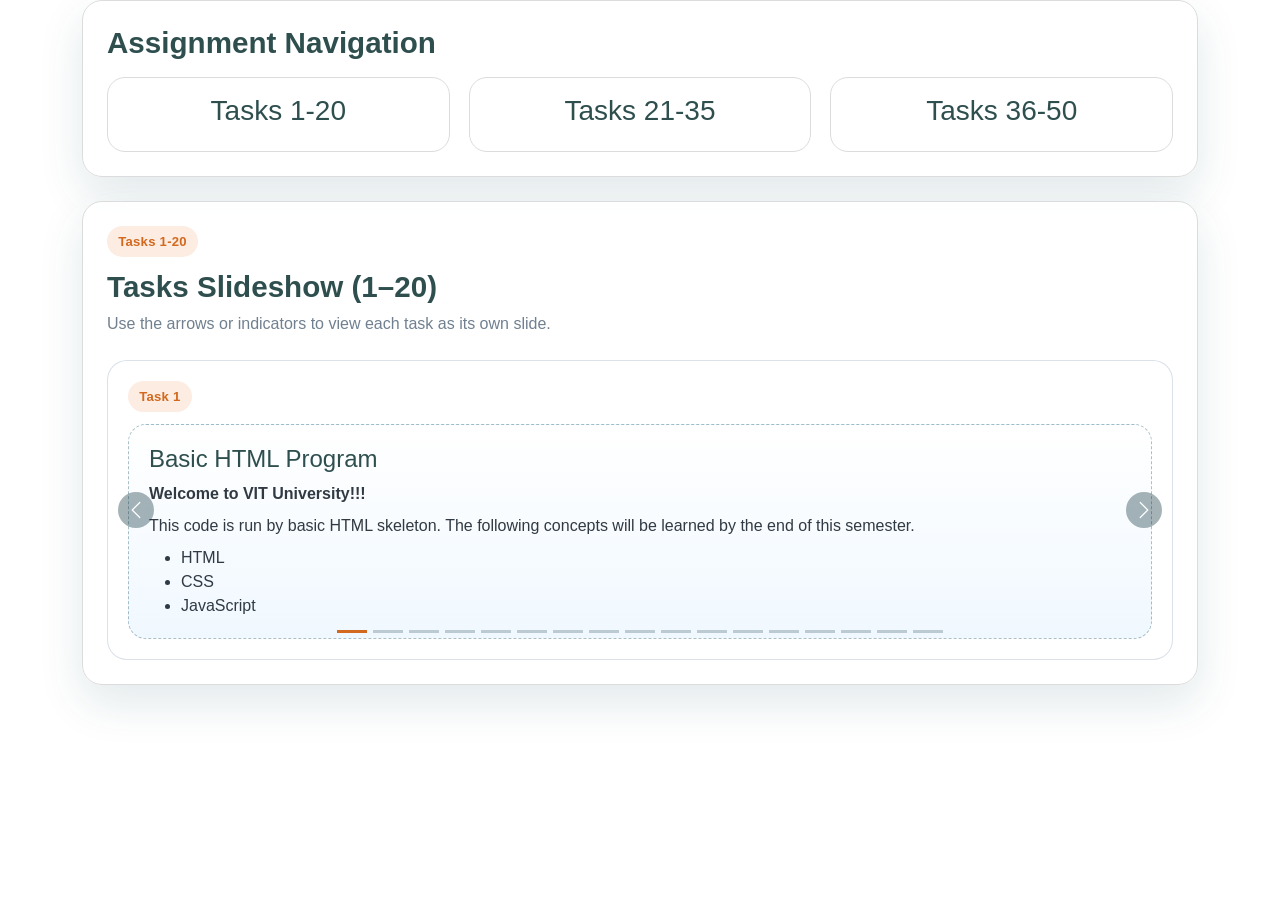
<file: index.html>
<html >
<head> 
  <title>Campus Craft Hub | Home</title>
  <link href="https://cdn.jsdelivr.net/npm/bootstrap@5.3.3/dist/css/bootstrap.min.css" rel="stylesheet">
  <link rel="stylesheet" href="assets/css/style.css">
</head>
<body>
  <main class="container pb-5">
    <section class="glass-card p-4 mb-4">
      <h2 class="section-title">Assignment Navigation</h2>
      <p class="section-subtitle"></p>
      <div class="flex-demo mt-3">
        <a class="flex-box" href="#task-1-20"><h3>Tasks 1-20</h3></a>
        <a class="flex-box" href="about.html#task-21-35"><h3>Tasks 21-35</h3></a>
        <a class="flex-box" href="contact.html#task-36-50"><h3>Tasks 36-50</h3></a>
      </div>
    </section>
    <section class="glass-card p-4 mb-4" id="task-1-20">
      <div class="task-chip">Tasks 1-20</div>
      <h2 class="section-title">Tasks Slideshow (1–20)</h2>
      <p class="section-subtitle mb-0">Use the arrows or indicators to view each task as its own slide.</p>

      <div id="tasksCarousel1to20" class="carousel slide tcar mt-4" data-bs-ride="false">
        <div class="carousel-indicators">
          <button type="button" data-bs-target="#tasksCarousel1to20" data-bs-slide-to="0" class="active" aria-current="true" aria-label="Task 1"></button>
          <button type="button" data-bs-target="#tasksCarousel1to20" data-bs-slide-to="1" aria-label="Task 2"></button>
          <button type="button" data-bs-target="#tasksCarousel1to20" data-bs-slide-to="2" aria-label="Task 3"></button>
          <button type="button" data-bs-target="#tasksCarousel1to20" data-bs-slide-to="3" aria-label="Task 5"></button>
          <button type="button" data-bs-target="#tasksCarousel1to20" data-bs-slide-to="4" aria-label="Task 6"></button>
          <button type="button" data-bs-target="#tasksCarousel1to20" data-bs-slide-to="5" aria-label="Task 7"></button>
          <button type="button" data-bs-target="#tasksCarousel1to20" data-bs-slide-to="6" aria-label="Task 10"></button>
          <button type="button" data-bs-target="#tasksCarousel1to20" data-bs-slide-to="7" aria-label="Task 11"></button>
          <button type="button" data-bs-target="#tasksCarousel1to20" data-bs-slide-to="8" aria-label="Task 12"></button>
          <button type="button" data-bs-target="#tasksCarousel1to20" data-bs-slide-to="9" aria-label="Task 13"></button>
          <button type="button" data-bs-target="#tasksCarousel1to20" data-bs-slide-to="10" aria-label="Task 14"></button>
          <button type="button" data-bs-target="#tasksCarousel1to20" data-bs-slide-to="11" aria-label="Task 15"></button>
          <button type="button" data-bs-target="#tasksCarousel1to20" data-bs-slide-to="12" aria-label="Task 16"></button>
          <button type="button" data-bs-target="#tasksCarousel1to20" data-bs-slide-to="13" aria-label="Task 17"></button>
          <button type="button" data-bs-target="#tasksCarousel1to20" data-bs-slide-to="14" aria-label="Task 18"></button>
          <button type="button" data-bs-target="#tasksCarousel1to20" data-bs-slide-to="15" aria-label="Task 19"></button>
          <button type="button" data-bs-target="#tasksCarousel1to20" data-bs-slide-to="16" aria-label="Task 20"></button>
        </div>

        <div class="carousel-inner">
          <div class="carousel-item active">
            <div class="tslide">
              <div class="task-chip">Task 1</div>
              <div class="tph">
                <h3 class="h4 mb-2">Basic HTML Program</h3>
                <p class="mb-2"><b>Welcome to VIT University!!!</b></p>
                <p class="mb-2">This code is run by basic HTML skeleton. The following concepts will be learned by the end of this semester.</p>
                <ul class="mb-0">
                  <li>HTML</li>
                  <li>CSS</li>
                  <li>JavaScript</li>
                </ul>
              </div>
            </div>
          </div>

          <div class="carousel-item">
            <div class="tslide">
              <div class="task-chip">Task 2</div>
              <div class="tph">
                <h3 class="h4 mb-2">Local Server Execution</h3>
                <p class="mb-2"><b>Welcome to VIT University!!!</b></p>
                <p class="mb-0">This HTML file is executed using a local web server.</p>
              </div>
            </div>
          </div>

          <div class="carousel-item">
            <div class="tslide">
              <div class="task-chip">Task 3</div>
              <div class="tph">
                <h3 class="h4 mb-2">JPMorgan Chase &amp; Co.</h3>
                <p class="mb-0">
                  JPMorgan Chase &amp; Co. is an American multinational financial services company and the largest bank in the United States as well as the world’s largest bank by market capitalization. Headquartered in New York City, it traces its roots back over 225 years through predecessors such as J.P. Morgan &amp; Co. and Chase Manhattan Bank. Formed in its current structure in 2000 via the merger of J.P. Morgan &amp; Co. and Chase Manhattan, the firm operates globally through the J.P. Morgan and Chase brands, offering investment banking, commercial banking, asset and wealth management, retail banking, and credit card services. Led by chairman and CEO Jamie Dimon, JPMorgan Chase plays a major role in global finance and is considered systemically important due to its size, worldwide presence, and influence.
                </p>
              </div>
            </div>
          </div>

          <div class="carousel-item">
            <div class="task-slide">
              <section class="simple-layout">
                <div class="task-chip">Task 5</div>
                <h2 class="section-title">Simple Four-Part Layout</h2>
                <div class="part">Header Section</div>
                <div class="part">Navigation Bar Section</div>
                <div class="part">Main Content Area Section</div>
                <div class="part">Footer Section</div>
              </section>
            </div>
          </div>

          <div class="carousel-item">
            <div class="task-slide">
              <section class="home-layout">
                <div class="task-chip">Task 6</div>
                <h2 class="section-title">Featured Experiences</h2>
                <div class="row g-4 mt-1">
                  <div class="col-md-6">
                    <div class="box">
                      <h3>Student Projects</h3>
                      <p>Students build polished websites, dashboards, and portfolios while learning responsive layout fundamentals.</p>
                      <img src="assets/images/product.svg" alt="Project showcase graphic">
                    </div>
                  </div>
                  <div class="col-md-6">
                    <div class="box">
                      <h3>Creative Labs</h3>
                      <p>Each page blends structured content, image placement, and interactive design to keep the site engaging.</p>
                      <img src="assets/images/campus.svg" alt="Creative lab illustration">
                    </div>
                  </div>
                </div>
              </section>
            </div>
          </div>

          <div class="carousel-item">
            <div class="task-slide">
              <div class="task-chip">Task 7</div>
              <h2 class="section-title">Core Focus Areas</h2>
              <div class="stack-section stack-services mt-3">Services</div>
              <div class="stack-section stack-portfolio mt-3">Portfolio</div>
              <div class="stack-section stack-testimonials mt-3">Testimonials</div>
            </div>
          </div>

          <div class="carousel-item">
            <div class="task-slide">
              <div class="task-chip">Task 10</div>
              <div class="task-placeholder">
                <h3 class="h4 mb-2">Responsive Contact Form</h3>
                <div class="form-shell mt-3">
                  <div class="form-head"><h4 class="h6 mb-0">Send Us a Message</h4></div>
                  <div class="form-body">
                    <form class="row g-3">
                      <div class="col-md-6">
                        <label class="form-label">Name</label>
                        <input class="form-control modern-input" type="text" placeholder="Your name">
                      </div>
                      <div class="col-md-6">
                        <label class="form-label">Email</label>
                        <input class="form-control modern-input" type="email" placeholder="Your email">
                      </div>
                      <div class="col-12">
                        <label class="form-label">Subject</label>
                        <input class="form-control modern-input" type="text" placeholder="Message subject">
                      </div>
                      <div class="col-12">
                        <label class="form-label">Message</label>
                        <textarea class="form-control modern-input" rows="4" placeholder="Type your message"></textarea>
                      </div>
                      <div class="col-12">
                        <button class="btn btn-brand" type="button">Submit</button>
                      </div>
                    </form>
                  </div>
                </div>
              </div>
            </div>
          </div>

          <div class="carousel-item">
            <div class="task-slide">
              <div class="task-chip">Task 11</div>
              <h2 class="section-title">Restaurant Menu</h2>
              <ul class="mb-0">
                <li><b>Starter</b>
                  <ol><li>Starter1</li><li>Starter2</li><li>Starter3</li></ol>
                </li>
                <li><b>Main Course</b>
                  <ol>
                    <li>Special Dish1</li>
                    <li>Special Dish2</li>
                    <li>Special Dish3</li>
                    <li>Special Dish4</li>
                    <li>Special Dish5</li>
                  </ol>
                </li>
                <li><b>Desserts</b>
                  <ol><li>Dessert1</li><li>Dessert2</li><li>Dessert3</li></ol>
                </li>
              </ul>
            </div>
          </div>

          <div class="carousel-item">
            <div class="task-slide">
              <div class="task-chip">Task 12</div>
              <h2 class="section-title">Web Technologies Course Outline</h2>
              <ol>
                <li>HTML
                  <ul>
                    <li>elements</li>
                    <li>attributes</li>
                    <li>lists</li>
                    <li>tables</li>
                  </ul>
                </li>
                <li>CSS</li>
                <li>Bootstrap</li>
                <li>Javascript</li>
                <li>PHP</li>
              </ol>
              <dl class="mb-0">
                <dt>Ordered List</dt>
                <dd>a list where the sequence or order of the list items is important, typically rendered with a preceding number or letter marker</dd>
                <dt>Unordered List</dt>
                <dd>a block-level element used to group a collection of related items where the order or sequence is not semantically important</dd>
                <dt>Description List</dt>
                <dd>The element encloses a list of groups of terms and descriptions.</dd>
              </dl>
            </div>
          </div>

          <div class="carousel-item">
            <div class="task-slide">
              <section class="table-card p-0 border-0 shadow-none bg-transparent">
                <div class="task-chip">Task 13</div>
                <h2 class="section-title">Restaurant Menu</h2>
                <div class="table-responsive mt-3">
                  <table class="styled-table">
                    <thead>
                      <tr>
                        <th>Dish Name</th>
                        <th>Image</th>
                        <th>Price</th>
                        <th>Qty Available</th>
                        <th>Offers</th>
                      </tr>
                    </thead>
                    <tbody>
                      <tr>
                        <td>
                          <ul>
                            <li><b>Appetizers</b></li>
                          </ul>
                          <hr>Spring rolls
                        </td>
                        <td><img src="assets/images/product.svg" alt="Appetizer 1" width="100" height="100"></td>
                        <td>$4.00</td>
                        <td>20</td>
                        <td>10%</td>
                      </tr>
                      <tr><td>Garlic Bread</td><td><img src="assets/images/product.svg" alt="Garlic Bread" width="100" height="100"></td><td>$3.50</td><td>15</td><td>Buy 1 Get 1</td></tr>
                      <tr><td>French Fries</td><td><img src="assets/images/product.svg" alt="French Fries" width="100" height="100"></td><td>$2.50</td><td>50</td><td>Free Ketchup</td></tr>
                      <tr><td>Chicken Wings</td><td><img src="assets/images/product.svg" alt="Chicken Wings" width="100" height="100"></td><td>$6.00</td><td>12</td><td>None</td></tr>
                      <tr><td><ul><li><b>Main Course</b></li></ul><hr>Veggie Burger</td><td><img src="assets/images/product.svg" alt="Veggie Burger" width="100" height="100"></td><td>$5.50</td><td>30</td><td>Free Soda</td></tr>
                      <tr><td>Grilled Chicken</td><td><img src="assets/images/product.svg" alt="Grilled Chicken" width="100" height="100"></td><td>$8.00</td><td>10</td><td>15% Off</td></tr>
                      <tr><td>Cheese Pizza</td><td><img src="assets/images/product.svg" alt="Cheese Pizza" width="100" height="100"></td><td>$7.00</td><td>8</td><td>Extra Cheese $1</td></tr>
                      <tr><td>Pasta Alfredo</td><td><img src="assets/images/product.svg" alt="Pasta Alfredo" width="100" height="100"></td><td>$6.50</td><td>14</td><td>Monday Special</td></tr>
                    </tbody>
                  </table>
                </div>
              </section>
            </div>
          </div>

          <div class="carousel-item">
            <div class="task-slide">
              <div class="task-chip">Task 14</div>
              <section class="table-card p-0 border-0 shadow-none bg-transparent">
                <h2 class="section-title">Community Showcase</h2>
                <div class="table-responsive mt-3">
                  <table class="styled-table">
                    <thead>
                      <tr>
                        <th>Rank</th>
                        <th>Student Name</th>
                        <th>Score</th>
                        <th>Photo and Medal</th>
                      </tr>
                    </thead>
                    <tbody>
                      <tr>
                        <td>1st</td>
                        <td>Aanya Rao<ul><li>Top subjects: HTML, CSS, UI Design</li></ul></td>
                        <td>98</td>
                        <td><img src="assets/images/profile.svg" alt="Student 1" width="70" height="70"> <img src="assets/images/medal-gold.svg" alt="Gold medal" width="50" height="50"></td>
                      </tr>
                      <tr>
                        <td>2nd</td>
                        <td>Rahul Menon<ul><li>Top subjects: JavaScript, SQL, Bootstrap</li></ul></td>
                        <td>95</td>
                        <td><img src="assets/images/profile.svg" alt="Student 2" width="70" height="70"> <img src="assets/images/medal-silver.svg" alt="Silver medal" width="50" height="50"></td>
                      </tr>
                      <tr>
                        <td>3rd</td>
                        <td>Nisha Patel<ul><li>Top subjects: PHP, Forms, jQuery</li></ul></td>
                        <td>92</td>
                        <td><img src="assets/images/profile.svg" alt="Student 3" width="70" height="70"> <img src="assets/images/medal-bronze.svg" alt="Bronze medal" width="50" height="50"></td>
                      </tr>
                    </tbody>
                  </table>
                </div>
              </section>
            </div>
          </div>

          <div class="carousel-item">
            <div class="task-slide">
              <div class="task-chip">Task 15</div>
              <section class="table-card p-0 border-0 shadow-none bg-transparent">
                <h2 class="section-title">Team Profiles</h2>
                <div class="table-responsive mt-3">
                  <table class="styled-table">
                    <thead>
                      <tr><th>Photo</th><th>Name</th><th>Roll No</th><th>Department</th><th>Email</th></tr>
                    </thead>
                    <tbody>
                      <tr><td><img src="assets/images/profile.svg" alt="Profile 1" width="60" height="60"></td><td>Aanya Rao</td><td>WT101</td><td>CSE</td><td>aanya@example.edu</td></tr>
                      <tr><td><img src="assets/images/profile.svg" alt="Profile 2" width="60" height="60"></td><td>Rahul Menon</td><td>WT102</td><td>IT</td><td>rahul@example.edu</td></tr>
                      <tr><td><img src="assets/images/profile.svg" alt="Profile 3" width="60" height="60"></td><td>Nisha Patel</td><td>WT103</td><td>AIML</td><td>nisha@example.edu</td></tr>
                      <tr><td><img src="assets/images/profile.svg" alt="Profile 4" width="60" height="60"></td><td>Joel Mathew</td><td>WT104</td><td>ECE</td><td>joel@example.edu</td></tr>
                    </tbody>
                  </table>
                </div>
              </section>
            </div>
          </div>

          <div class="carousel-item">
            <div class="task-slide">
              <div class="task-chip">Task 16</div>
              <section class="table-card p-0 border-0 shadow-none bg-transparent">
                <h2 class="section-title">Resource Catalog</h2>
                <div class="table-responsive mt-3">
                  <table class="styled-table">
                    <thead>
                      <tr><th>Image</th><th>Product Name</th><th>Price</th><th>Description</th></tr>
                    </thead>
                    <tbody>
                      <tr><td><img src="assets/images/product.svg" alt="Tablet" width="90" height="90"></td><td>Student Tablet</td><td>Rs. 18999</td><td>Compact digital companion for smart note-taking.</td></tr>
                      <tr><td><img src="assets/images/product.svg" alt="Headphones" width="90" height="90"></td><td>Studio Headphones</td><td>Rs. 4999</td><td>Comfortable audio headset for learning labs.</td></tr>
                      <tr><td><img src="assets/images/product.svg" alt="Keyboard" width="90" height="90"></td><td>Mechanical Keyboard</td><td>Rs. 3499</td><td>Fast typing support for coding and writing tasks.</td></tr>
                      <tr><td><img src="assets/images/product.svg" alt="Monitor" width="90" height="90"></td><td>Portable Monitor</td><td>Rs. 12999</td><td>Second-screen setup for student presentations.</td></tr>
                    </tbody>
                  </table>
                </div>
              </section>
            </div>
          </div>

          <div class="carousel-item">
            <div class="task-slide">
              <div class="task-chip">Task 17</div>
              <h2 class="section-title">Operations Snapshot</h2>
              <div class="row g-4 mt-1">
                <div class="col-lg-9">
                  <table class="styled-table dashboard-nav">
                    <tr>
                      <td><a href="home.html">Home</a></td>
                      <td><a href="#reports">Reports</a></td>
                      <td><a href="#settings">Settings</a></td>
                      <td><a href="#logout">Logout</a></td>
                    </tr>
                  </table>
                  <div class="panel-card p-4 mt-3">
                    <h3 id="dashboardWelcome">Studio Workspace</h3>
                    <p class="mb-0">This content panel shows how navigation, cards, tables, and lists can work together inside one clean layout.</p>
                  </div>
                </div>
                <div class="col-lg-3">
                  <div class="sidebar-menu">
                    <ul>
                      <li><a href="#overview">Overview</a></li>
                      <li><a href="#sales">Sales</a></li>
                      <li><a href="#users">Users</a></li>
                      <li><a href="#support">Support</a></li>
                    </ul>
                  </div>
                </div>
              </div>
            </div>
          </div>

          <div class="carousel-item">
            <div class="task-slide">
              <div class="task-chip">Task 18</div>
              <div class="container-demo p-0">
                <h2 class="section-title">A Comfortable, Centered Reading Experience</h2>
                <p>This centered section demonstrates a custom container with a controlled maximum width and comfortable padding.</p>
                <p class="mb-0">It keeps content readable on wide displays while preserving the responsive nature of the rest of the page.</p>
              </div>
            </div>
          </div>

          <div class="carousel-item">
            <div class="task-slide">
              <div class="task-chip">Task 19</div>
              <h2 class="section-title">Featured Offerings</h2>
              <div class="flex-demo mt-3">
                <div class="flex-box">
                  <img src="assets/images/product.svg" alt="Product box one" class="placeholder-image mb-3">
                  <h3>Starter Pack</h3>
                  <p>Equal width flex item with image and text.</p>
                </div>
                <div class="flex-box">
                  <img src="assets/images/product.svg" alt="Product box two" class="placeholder-image mb-3">
                  <h3>Workshop Kit</h3>
                  <p>Centered card for responsive layout practice.</p>
                </div>
                <div class="flex-box">
                  <img src="assets/images/product.svg" alt="Product box three" class="placeholder-image mb-3">
                  <h3>Portfolio Bundle</h3>
                  <p>Flexbox keeps spacing even and clean.</p>
                </div>
              </div>
            </div>
          </div>

          <div class="carousel-item">
            <div class="task-slide">
              <div class="task-chip">Task 20</div>
              <h2 class="section-title">Member Access</h2>
              <div class="dual-form-grid mt-3">
                <div class="form-shell">
                  <div class="form-head"><h3 class="h4 mb-0">Login Form</h3></div>
                  <div class="form-body">
                    <form>
                      <div class="mb-3">
                        <label class="form-label">Username</label>
                        <input type="text" class="form-control modern-input" placeholder="Enter username">
                      </div>
                      <div class="mb-3">
                        <label class="form-label">Password</label>
                        <input type="password" class="form-control modern-input" placeholder="Enter password">
                      </div>
                      <div class="form-check mb-3">
                        <input class="form-check-input" type="checkbox" id="rememberMe">
                        <label class="form-check-label" for="rememberMe">Remember me</label>
                      </div>
                      <button type="button" class="btn btn-brand w-100">Login</button>
                    </form>
                  </div>
                </div>

                <div class="form-shell">
                  <div class="form-head"><h3 class="h4 mb-0">Registration Form</h3></div>
                  <div class="form-body">
                    <form>
                      <div class="mb-3">
                        <label class="form-label">Full Name</label>
                        <input type="text" class="form-control modern-input" placeholder="Your full name">
                      </div>
                      <div class="mb-3">
                        <label class="form-label">Email</label>
                        <input type="email" class="form-control modern-input" placeholder="you@example.com">
                      </div>
                      <div class="row g-3">
                        <div class="col-md-6">
                          <label class="form-label">Password</label>
                          <input type="password" class="form-control modern-input">
                        </div>
                        <div class="col-md-6">
                          <label class="form-label">Confirm Password</label>
                          <input type="password" class="form-control modern-input">
                        </div>
                      </div>
                      <div class="mt-3">
                        <span class="form-label d-block mb-2">Gender</span>
                        <div class="form-check form-check-inline">
                          <input class="form-check-input" type="radio" name="genderHome" id="genderFemale">
                          <label class="form-check-label" for="genderFemale">Female</label>
                        </div>
                        <div class="form-check form-check-inline">
                          <input class="form-check-input" type="radio" name="genderHome" id="genderMale">
                          <label class="form-check-label" for="genderMale">Male</label>
                        </div>
                      </div>
                      <button type="button" class="btn btn-brand mt-3 w-100">Register</button>
                    </form>
                  </div>
                </div>
              </div>
            </div>
          </div>
        </div>

        <button class="carousel-control-prev" type="button" data-bs-target="#tasksCarousel1to20" data-bs-slide="prev">
          <span class="carousel-control-prev-icon" aria-hidden="true"></span>
          <span class="visually-hidden">Previous</span>
        </button>
        <button class="carousel-control-next" type="button" data-bs-target="#tasksCarousel1to20" data-bs-slide="next">
          <span class="carousel-control-next-icon" aria-hidden="true"></span>
          <span class="visually-hidden">Next</span>
        </button>
      </div>
    </section>

  </main>

  <script src="https://cdn.jsdelivr.net/npm/bootstrap@5.3.3/dist/js/bootstrap.bundle.min.js"></script>
  <script src="https://code.jquery.com/jquery-3.7.1.min.js"></script>
  <script src="assets/js/components.js"></script>
  <script src="assets/js/script.js"></script>
</body>
</html>
</file>
<file: assets/css/style.css>
:root {
  --brand: teal;
  --brand-dark: darkslategray;
  --accent: chocolate;
  --soft: linen;
  --ink: darkslategray;
  --muted: slategray;
  --line: gainsboro;
  --success: seagreen;
  --danger: firebrick;
  --warning: gold;
  --shadow: 0 18px 45px rgba(15, 76, 92, 0.12);
  --radius: 20px;
}

html {
  scroll-behavior: smooth;
}

* {
  box-sizing: border-box;
}

body {
  margin: 0;
  font-family: "Trebuchet MS", "Segoe UI", sans-serif;
  color: var(--ink);
  background: white;
}

a {
  text-decoration: none;
}

#navbar {
  position: sticky;
  top: 0;
  z-index: 1000;
}

.project-nav,
.nav-top,
#navbar nav,
nav {
  background: rgba(255, 255, 255, 0.92);
  padding: 12px;
  text-align: center;
  border-bottom: 1px solid rgba(216, 222, 230, 0.9);
  backdrop-filter: blur(10px);
}

.project-nav a,
.nav-top a,
#navbar nav a,
nav a {
  color: rgba(8, 47, 56, 0.86);
  margin: 0 15px;
  text-decoration: none;
  font-size: 15px;
  font-weight: 600;
}

.project-nav a:hover,
.nav-top a:hover,
#navbar nav a:hover,
nav a:hover {
  color: var(--brand-dark);
}

.dropdown {
  display: inline-block;
  position: relative;
}

.dropdown-content,
.dd {
  display: none;
  position: absolute;
  background: white;
  min-width: 170px;
  border-radius: 8px;
  overflow: hidden;
  z-index: 1001;
  text-align: left;
  border: 1px solid rgba(216, 222, 230, 0.9);
  box-shadow: 0 16px 40px rgba(8, 47, 56, 0.14);
}

.dropdown-content a,
.dd a {
  display: block;
  padding: 10px;
  margin: 0;
  color: rgba(8, 47, 56, 0.86);
}

.dropdown-content a:hover,
.dd a:hover {
  background: rgba(15, 76, 92, 0.08);
}

.dropdown:hover .dropdown-content,
.dropdown:hover .dd {
  display: block;
}

.site-navbar {
  background: rgba(255, 255, 255, 0.92);
  border-bottom: 1px solid rgba(216, 222, 230, 0.9);
  backdrop-filter: blur(10px);
  box-shadow: 0 10px 30px rgba(8, 47, 56, 0.08);
}

.navbar-brand,
.nav-link,
.dropdown-item {
  font-weight: 600;
}

.navbar-brand {
  color: var(--brand-dark) !important;
}

.nav-link {
  color: rgba(8, 47, 56, 0.86) !important;
}

.nav-link:hover,
.nav-link:focus {
  color: var(--brand-dark) !important;
}

.nav-link.active {
  color: var(--accent) !important;
}

.task-topnav .nav-link {
  padding: 0.35rem 0.75rem;
  border-radius: 999px;
  background: rgba(15, 76, 92, 0.06);
  border: 1px solid rgba(15, 76, 92, 0.14);
  font-weight: 800;
}

.task-topnav .nav-link:hover,
.task-topnav .nav-link:focus {
  background: rgba(227, 100, 20, 0.12);
  border-color: rgba(227, 100, 20, 0.25);
}

.hero-card,
.glass-card,
.lab-card,
.panel-card,
.form-card,
.table-card {
  background: rgba(255, 255, 255, 0.92);
  border: 1px solid gainsboro;
  border-radius: var(--radius);
  box-shadow: var(--shadow);
}

.hero-card {
  overflow: hidden;
}

.hero-banner {
  background:
    linear-gradient(135deg, rgba(15, 76, 92, 0.92), rgba(227, 100, 20, 0.72)),
    url("../images/pattern.svg");
  color: white;
  padding: 4rem 2rem;
}

.section-title {
  font-size: 1.85rem;
  font-weight: 800;
  color: var(--brand-dark);
}

.section-subtitle {
  color: var(--muted);
  max-width: 760px;
}

.feature-pill {
  display: inline-flex;
  align-items: center;
  gap: 0.5rem;
  padding: 0.55rem 1rem;
  border-radius: 999px;
  background: rgba(15, 76, 92, 0.08);
  color: var(--brand-dark);
  font-weight: 700;
  margin: 0.25rem;
}

.simple-layout .part {
  padding: 1rem;
  border: 2px dashed rgba(15, 76, 92, 0.28);
  border-radius: 14px;
  margin-bottom: 0.85rem;
  text-align: center;
  font-weight: 700;
}

.home-layout .box,
.stack-section,
.contact-info-item,
.gallery-box,
.z-stack,
.service-box {
  border-radius: 18px;
  padding: 1.25rem;
}

.home-layout .box {
  min-height: 220px;
  color: white;
  background: linear-gradient(135deg, var(--brand), lightseagreen);
}

.home-layout .box img {
  width: 100%;
  height: 150px;
  object-fit: cover;
  border-radius: 14px;
  margin-top: 1rem;
}

.stack-services {
  background: powderblue;
}

.stack-portfolio {
  background: mistyrose;
}

.stack-testimonials {
  background: honeydew;
}

.stack-section {
  min-height: 200px;
  border: 1px solid rgba(0, 0, 0, 0.06);
  display: flex;
  align-items: center;
  justify-content: center;
  font-size: 1.4rem;
  font-weight: 800;
}

.placeholder-image,
.profile-photo,
.thumb-image,
.gallery-image,
.product-hero-image {
  width: 100%;
  border-radius: 16px;
  object-fit: cover;
  display: block;
}

.profile-photo {
  max-width: 280px;
}

.feature-grid {
  display: grid;
  grid-template-columns: repeat(auto-fit, minmax(200px, 1fr));
  gap: 1rem;
}

.feature-box {
  padding: 1.25rem;
  background: white;
  border: 1px solid gainsboro;
  border-radius: 18px;
}

.gallery-grid {
  display: grid;
  grid-template-columns: repeat(3, minmax(0, 1fr));
  gap: 1rem;
}

.gallery-box {
  min-height: 200px;
  border: 3px solid rgba(15, 76, 92, 0.3);
  background: linear-gradient(180deg, white, aliceblue);
  display: flex;
  align-items: center;
  justify-content: center;
  font-weight: 800;
  transition: transform 0.25s ease, box-shadow 0.25s ease, border-color 0.25s ease;
}

.gallery-box:hover {
  transform: translateY(-8px);
  box-shadow: 0 18px 28px rgba(15, 76, 92, 0.15);
  border-color: var(--accent);
}

.contact-info-item {
  background: white;
  border: 1px solid gainsboro;
  margin-bottom: 0.85rem;
}

.map-card img {
  width: 100%;
  border-radius: 18px;
}

.styled-table {
  width: 100%;
  border-collapse: collapse;
  overflow: hidden;
  border-radius: 16px;
}

.styled-table th,
.styled-table td {
  border: 1px solid var(--line);
  padding: 0.9rem;
  vertical-align: top;
}

.styled-table thead th {
  background: var(--brand);
  color: white;
}

.styled-table tbody tr:nth-child(even) {
  background: aliceblue;
}

.styled-table tbody tr:hover {
  background: seashell;
}

.container-demo {
  max-width: 1200px;
  margin: 0 auto;
  padding: 2rem;
}

.flex-demo {
  display: flex;
  gap: 1.2rem;
  justify-content: center;
  flex-wrap: wrap;
}

.flex-box {
  flex: 1 1 250px;
  min-width: 240px;
  padding: 1rem;
  border-radius: 18px;
  background: white;
  border: 1px solid gainsboro;
  text-align: center;
}

.flex-box h3 {
  color: darkslategray;
}

.flex-box:hover {
  background: lightgreen;
}

.flex-box img {
  height: 180px;
  object-fit: cover;
}

.dual-form-grid,
.two-column-form,
.contact-form-grid {
  display: grid;
  gap: 1rem;
}

.dual-form-grid {
  grid-template-columns: repeat(auto-fit, minmax(280px, 1fr));
}

.two-column-form {
  grid-template-columns: repeat(auto-fit, minmax(220px, 1fr));
}

.form-shell {
  border-radius: 22px;
  overflow: hidden;
  border: 1px solid gainsboro;
  background: white;
}

.form-shell .form-head {
  background: linear-gradient(90deg, var(--brand), lightseagreen);
  color: white;
  padding: 1rem 1.25rem;
}

.form-shell .form-body {
  padding: 1.25rem;
  background: white;
}

.gradient-login {
  background: linear-gradient(135deg, midnightblue, steelblue);
  color: white;
  border-radius: 24px;
  padding: 2rem;
  box-shadow: 0 25px 55px rgba(9, 32, 63, 0.28);
}

.gradient-login .form-control {
  border: 1px solid rgba(255, 255, 255, 0.18);
  background: rgba(255, 255, 255, 0.08);
  color: white;
}

.gradient-login .form-control:focus {
  box-shadow: 0 0 0 0.2rem rgba(255, 255, 255, 0.24);
  border-color: rgba(255, 255, 255, 0.6);
}

.gradient-login .form-control::placeholder {
  color: rgba(255, 255, 255, 0.72);
}

.btn-brand {
  background: var(--accent);
  color: white;
  border: none;
  font-weight: 700;
}

.btn-brand:hover {
  background: sienna;
  color: white;
}

.focus-field:focus,
.modern-input:focus,
.form-select:focus,
.form-control:focus {
  border-color: rgba(15, 76, 92, 0.52);
  box-shadow: 0 0 0 0.2rem rgba(15, 76, 92, 0.14);
}

.field-error {
  color: var(--danger);
  font-size: 0.9rem;
  min-height: 1.2rem;
}

.field-success {
  color: var(--success);
}

.rating-stars {
  color: gold;
  letter-spacing: 0.12rem;
  font-size: 1.25rem;
}

.dashboard-nav {
  background: var(--brand-dark);
}

.dashboard-nav td {
  padding: 0.75rem 1rem;
}

.dashboard-nav a {
  color: white;
}

.dashboard-nav a:hover {
  color: bisque;
}

.sidebar-menu {
  background: white;
  border: 1px solid gainsboro;
  border-radius: 18px;
  padding: 1rem;
}

.sidebar-menu ul {
  list-style: none;
  padding-left: 0;
  margin-bottom: 0;
}

.sidebar-menu li a {
  display: block;
  padding: 0.75rem 1rem;
  border-radius: 12px;
  color: var(--brand-dark);
  font-weight: 700;
}

.sidebar-menu li a:hover {
  background: rgba(15, 76, 92, 0.08);
}

.tooltip-card {
  position: fixed;
  pointer-events: none;
  padding: 0.75rem 1rem;
  background: rgba(8, 47, 56, 0.92);
  color: white;
  border-radius: 12px;
  z-index: 2000;
  display: none;
  max-width: 220px;
}

.status-offline {
  color: gray;
  font-weight: 700;
}

.status-online {
  color: green;
  font-weight: 700;
}

.email-icon,
.password-icon {
  font-size: 1.1rem;
}

.valid-icon {
  color: var(--success);
}

.invalid-icon {
  color: var(--danger);
}

.overlay-card {
  position: relative;
  overflow: hidden;
  border-radius: 20px;
}

.overlay-card img {
  position: relative;
  z-index: 1;
}

.caption-overlay {
  position: absolute;
  left: 0;
  right: 0;
  bottom: 0;
  z-index: 2;
  padding: 1rem;
  background: rgba(0, 0, 0, 0.58);
  color: white;
}

.fixed-demo-header {
  position: fixed;
  top: 0;
  left: 0;
  right: 0;
  z-index: 100;
  padding: 0.75rem 1rem;
  background: rgba(15, 76, 92, 0.95);
  color: white;
}

.header-spacer {
  height: 68px;
}

.z-demo-area {
  min-height: 260px;
  position: relative;
}

.z-stack {
  position: relative;
  color: white;
  font-weight: 700;
  margin-bottom: 1rem;
}

.z-one {
  background: hotpink;
  z-index: 1;
}

.z-two {
  background: deepskyblue;
  z-index: 2;
}

.z-three {
  background: mediumspringgreen;
  z-index: 3;
}

.z-fifty {
  background: sandybrown;
  z-index: 50;
}

.overlap-gallery {
  position: relative;
  height: 280px;
}

.overlap-gallery img {
  position: absolute;
  width: 220px;
  height: 160px;
  object-fit: cover;
  border-radius: 18px;
  border: 4px solid white;
  box-shadow: 0 14px 30px rgba(0, 0, 0, 0.22);
  cursor: pointer;
  transition: transform 0.25s ease;
}

.overlap-gallery img:hover {
  transform: scale(1.03);
}

.img-one {
  left: 0;
  top: 40px;
  z-index: 1;
}

.img-two {
  left: 120px;
  top: 0;
  z-index: 2;
}

.img-three {
  left: 240px;
  top: 70px;
  z-index: 3;
}

.custom-modal-backdrop,
.custom-modal,
.modal-bg,
.modal-x {
  position: fixed;
  inset: 0;
  transition: opacity 0.25s ease;
}

.custom-modal-backdrop,
.modal-bg {
  background: rgba(8, 47, 56, 0.45);
  opacity: 0;
  z-index: -1;
}

.custom-modal,
.modal-x {
  display: flex;
  align-items: center;
  justify-content: center;
  opacity: 0;
  z-index: -1;
}

.custom-modal.open,
.custom-modal-backdrop.open,
.modal-x.open,
.modal-bg.open {
  opacity: 1;
}

.custom-modal-content,
.modal-box {
  width: min(92vw, 420px);
  background: white;
  border-radius: 20px;
  padding: 1.5rem;
  box-shadow: 0 18px 50px rgba(0, 0, 0, 0.22);
}

.todo-list li {
  cursor: pointer;
}

.completed {
  text-decoration: line-through;
  color: gray;
}

.highlight {
  background: lightblue;
  padding: 10px;
}

.fade-hover-card {
  width: 300px;
  transition: opacity 0.3s;
}

.fade-hover-card img {
  width: 100%;
  border-radius: 18px;
}

.wrap {
  position: relative;
  width: 100%;
}

.wrap .card {
  position: relative;
  z-index: 10;
  width: 200px;
  display: inline-block;
  margin-left: -60px;
  vertical-align: top;
}

.wrap .card:first-child {
  margin-left: 0;
}

.wrap .tip {
  position: absolute;
  bottom: 110%;
  left: 10px;
  background: black;
  color: white;
  padding: 6px 10px;
  font-size: 13px;
  border-radius: 4px;
  display: none;
  z-index: 20;
  width: 160px;
}

.footer-band {
  background: var(--brand-dark);
  color: white;
  border-radius: 24px 24px 0 0;
}

.small-note {
  color: var(--muted);
  font-size: 0.95rem;
}

.task-chip {
  display: inline-block;
  padding: 0.35rem 0.7rem;
  border-radius: 999px;
  background: rgba(227, 100, 20, 0.12);
  color: var(--accent);
  font-size: 0.82rem;
  font-weight: 800;
  letter-spacing: 0.02em;
  margin-bottom: 0.75rem;
}

.task-carousel,
.tcar {
  border-radius: var(--radius);
  overflow: hidden;
  background: rgba(255, 255, 255, 0.65);
  border: 1px solid rgba(216, 222, 230, 0.9);
}

.task-carousel,
.tcar,
.task-carousel .carousel-item,
.tcar .carousel-item,
.task-carousel .task-slide,
.tcar .tslide {
  color: var(--ink);
}

.task-carousel .section-title,
.tcar .section-title,
.task-carousel h1,
.task-carousel h2,
.task-carousel h3,
.task-carousel h4,
.tcar h1,
.tcar h2,
.tcar h3,
.tcar h4 {
  color: var(--brand-dark);
}

.task-carousel p,
.task-carousel li,
.task-carousel dd,
.task-carousel dt,
.task-carousel label,
.tcar p,
.tcar li,
.tcar dd,
.tcar dt,
.tcar label {
  color: rgba(31, 41, 51, 0.92);
}

/* Some demo cards used white-on-dark; keep them readable in slideshow */
.task-carousel .home-layout .box,
.tcar .home-layout .box {
  color: var(--ink);
  background: linear-gradient(135deg, rgba(15, 76, 92, 0.08), rgba(27, 152, 179, 0.12));
  border: 1px solid rgba(15, 76, 92, 0.14);
}

.task-carousel .home-layout .box h3,
.tcar .home-layout .box h3 {
  color: var(--brand-dark);
}

.task-carousel .home-layout .box p,
.tcar .home-layout .box p {
  color: rgba(31, 41, 51, 0.92);
}

.task-carousel .carousel-inner,
.tcar .carousel-inner {
  border-radius: var(--radius);
}

.task-slide,
.tslide {
  padding: 1.25rem;
}

.task-carousel .carousel-control-prev,
.task-carousel .carousel-control-next,
.tcar .carousel-control-prev,
.tcar .carousel-control-next {
  width: 56px;
}

.task-carousel .carousel-control-prev-icon,
.task-carousel .carousel-control-next-icon,
.tcar .carousel-control-prev-icon,
.tcar .carousel-control-next-icon {
  background-color: rgba(8, 47, 56, 0.72);
  border-radius: 999px;
  padding: 18px;
  background-size: 55% 55%;
}

.task-carousel .carousel-indicators [data-bs-target],
.tcar .carousel-indicators [data-bs-target] {
  background-color: rgba(8, 47, 56, 0.45);
}

.task-carousel .carousel-indicators .active,
.tcar .carousel-indicators .active {
  background-color: var(--accent);
}

.task-placeholder,
.tph {
  border: 1px dashed rgba(15, 76, 92, 0.35);
  border-radius: 18px;
  padding: 1.25rem;
  background: linear-gradient(180deg, white, aliceblue);
}

@media (max-width: 991px) {
  .gallery-grid {
    grid-template-columns: repeat(2, minmax(0, 1fr));
  }
}

@media (max-width: 767px) {
  .gallery-grid {
    grid-template-columns: 1fr;
  }

  .hero-banner {
    padding: 3rem 1.25rem;
  }

  .overlap-gallery {
    height: 420px;
  }

  .overlap-gallery img {
    width: 180px;
    height: 140px;
  }

  .img-two {
    left: 80px;
    top: 100px;
  }

  .img-three {
    left: 20px;
    top: 220px;
  }
}
</file>
